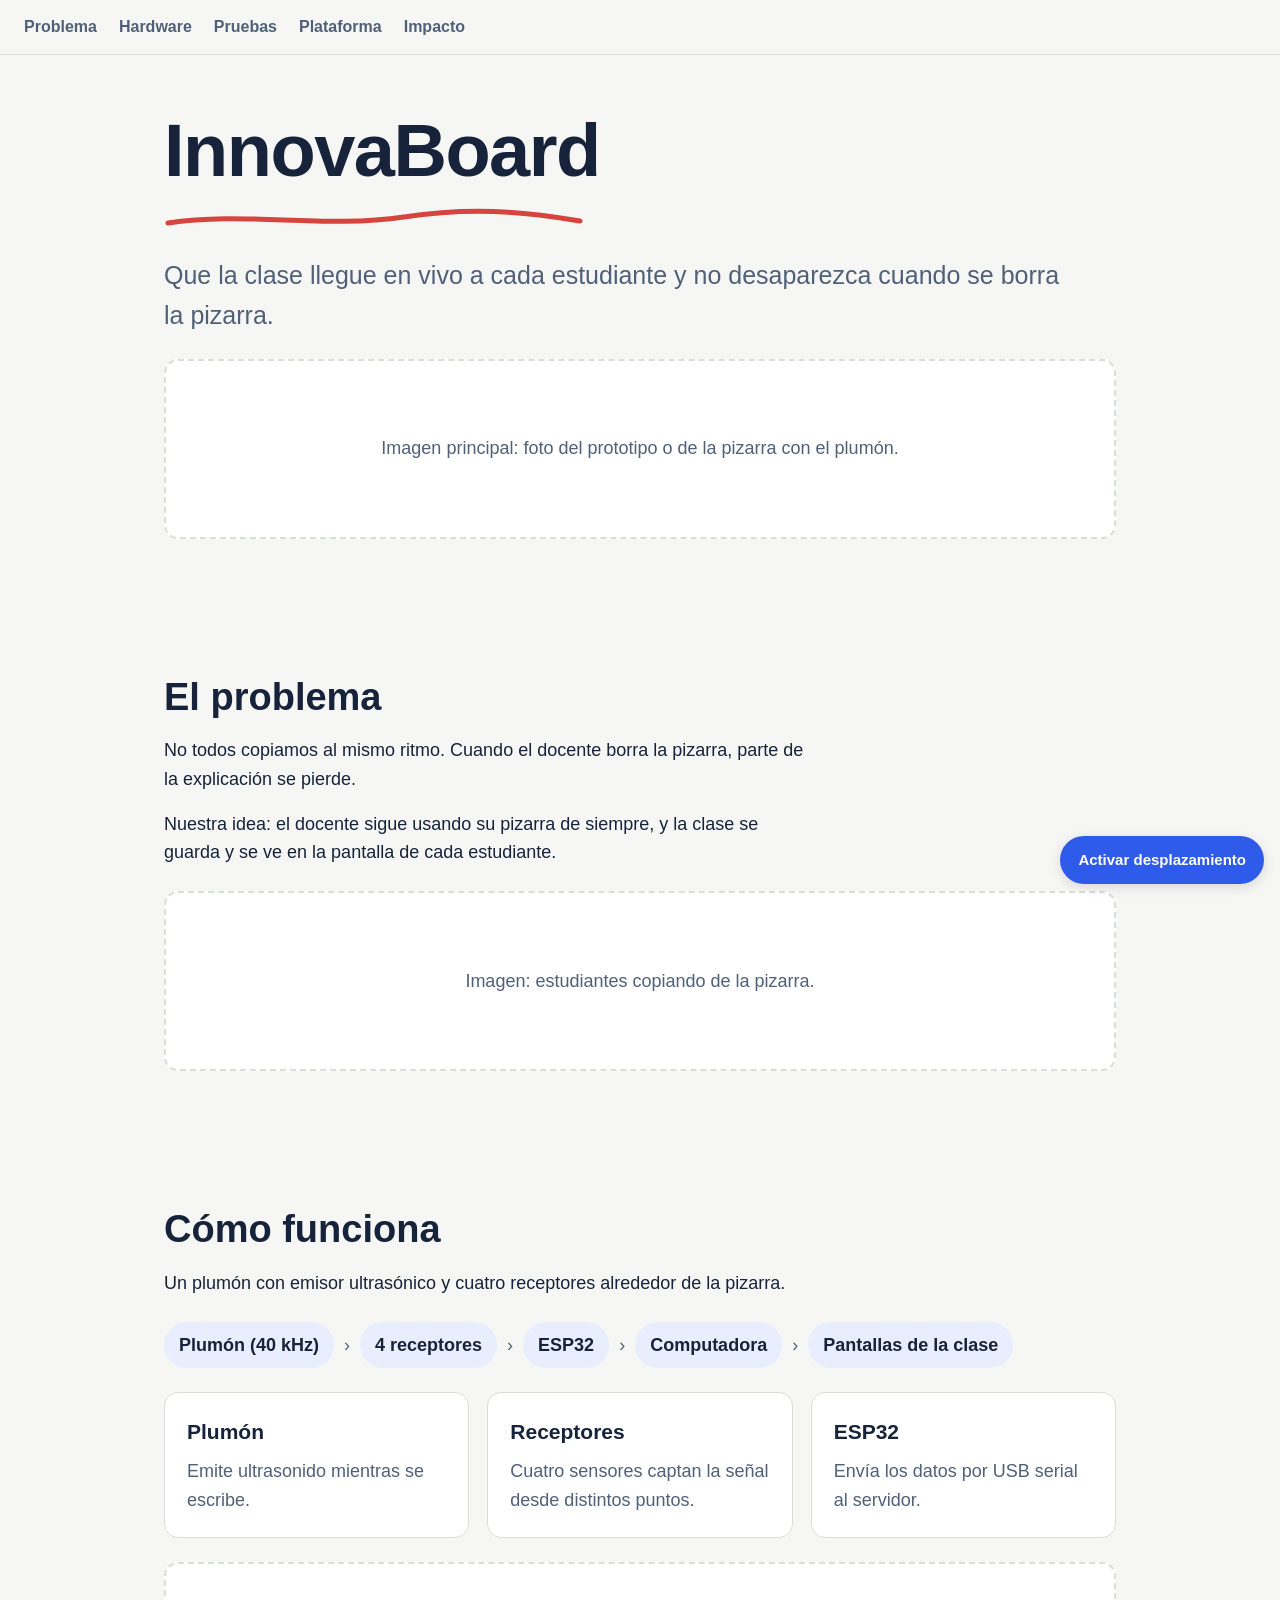
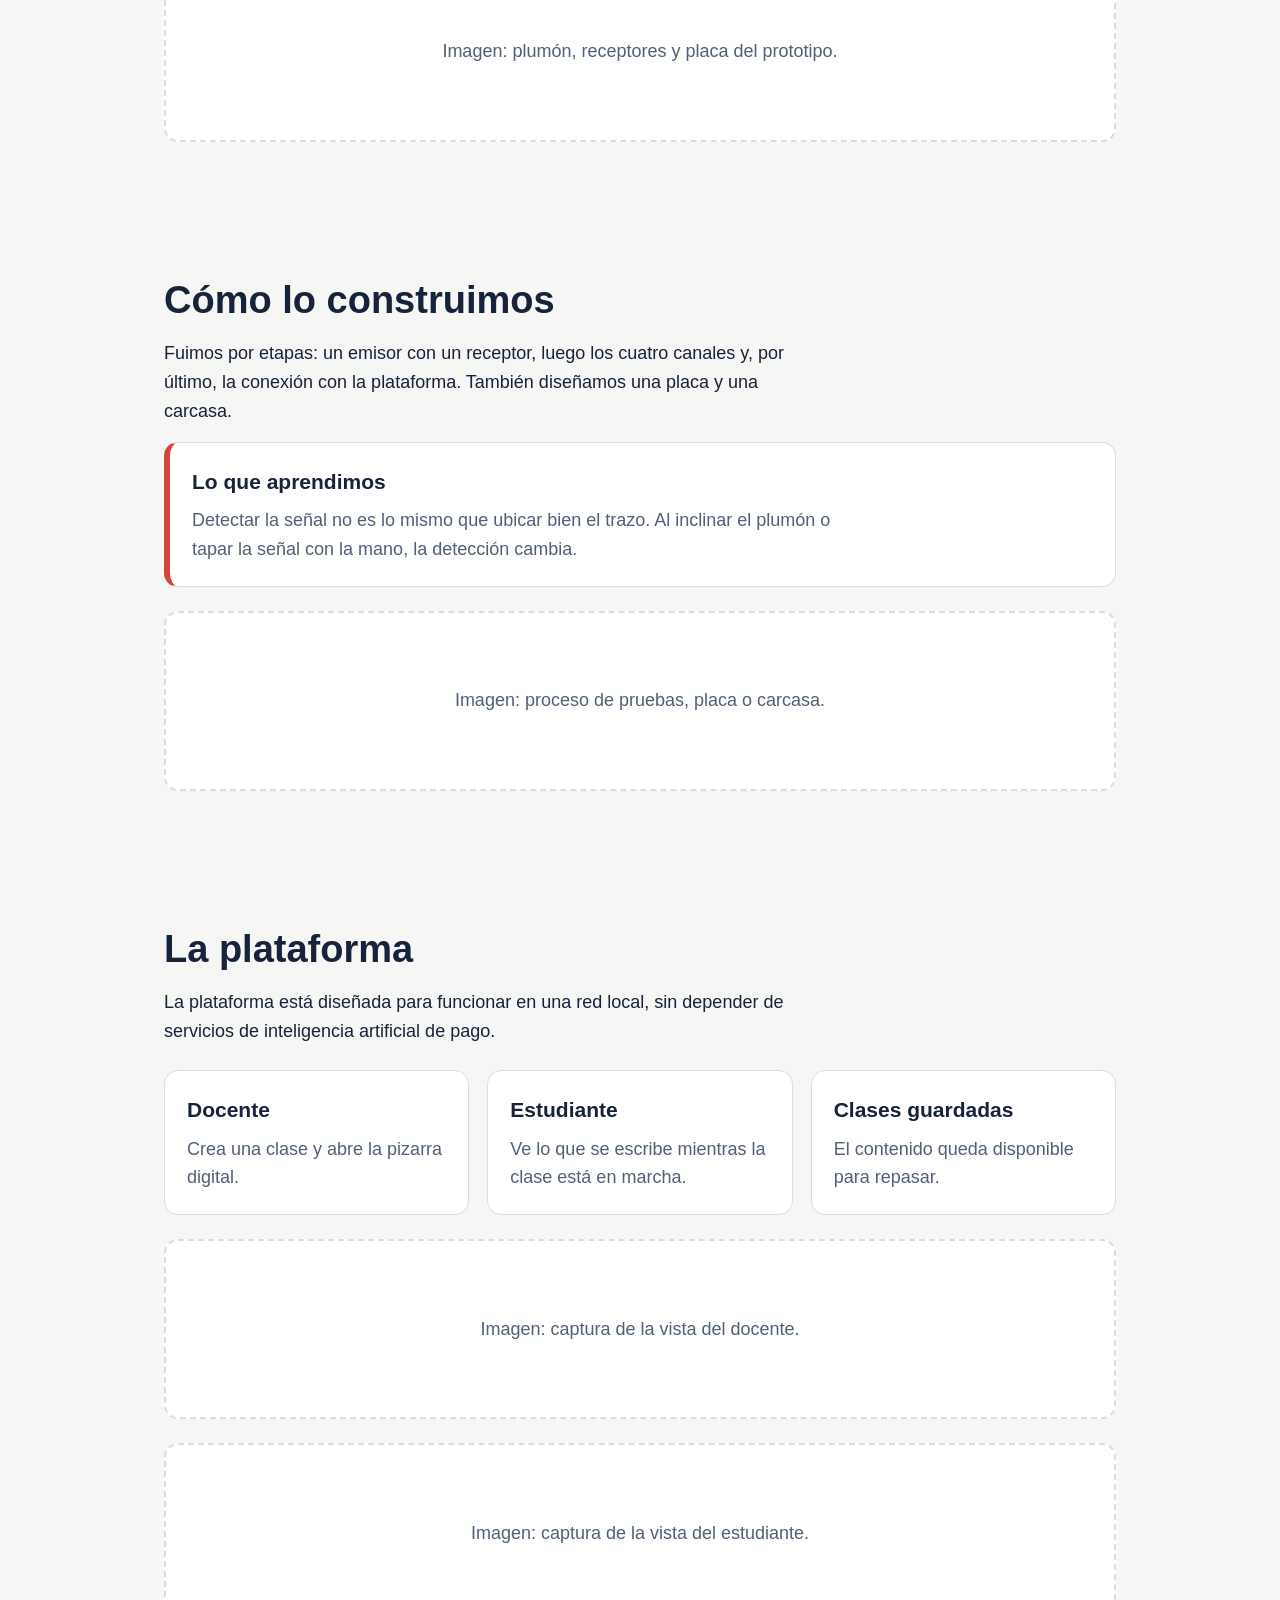
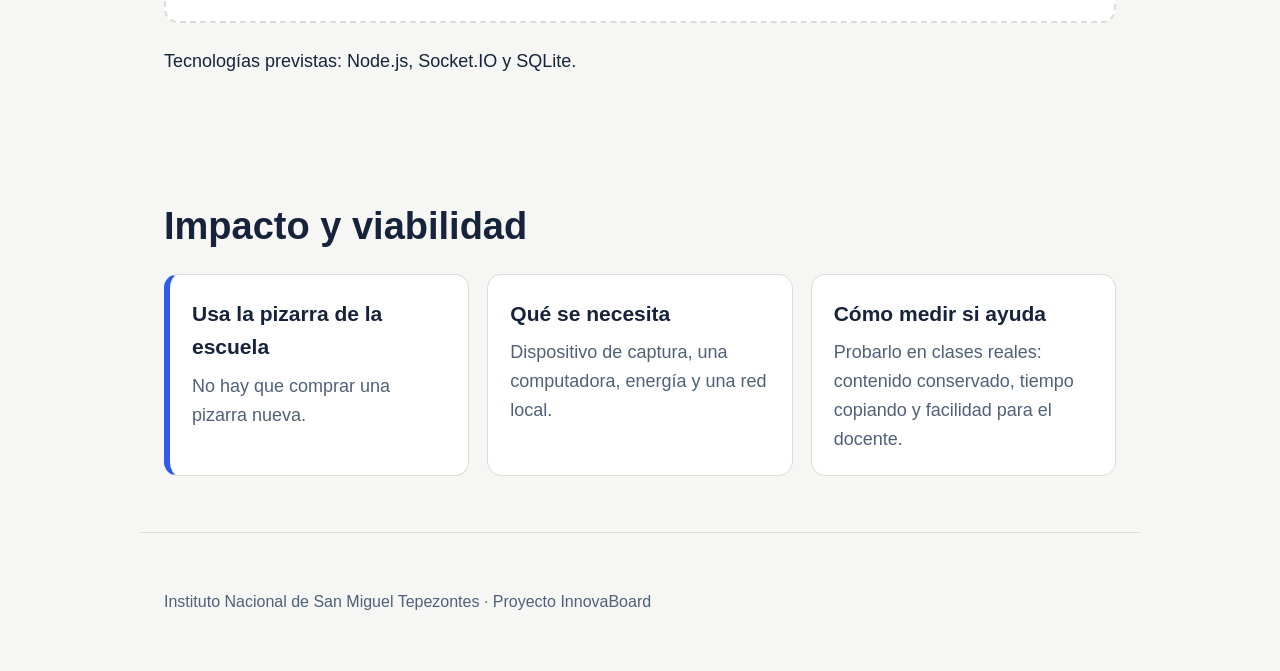
<file: index (2).html>
<!DOCTYPE html>
<html lang="es" data-theme="light">
<head>
  <meta charset="UTF-8">
  <meta name="viewport" content="width=device-width, initial-scale=1">
  <meta name="theme-color" content="#F6F7F4">
  <meta name="description" content="InnovaBoard: una propuesta educativa para conservar y compartir lo escrito en la pizarra.">
  <title>InnovaBoard | Proyecto educativo</title>

  <style>
    :root {
      color-scheme: light;
      --bg: #F6F7F4;
      --surface: #FFFFFF;
      --ink: #17233A;
      --muted: #506078;
      --line: #D9DED6;
      --blue: #2F5BEA;
      --red: #D6453D;
      --soft: #E8EEFD;
    }

    * {
      box-sizing: border-box;
    }

    html {
      scroll-behavior: smooth;
      scroll-padding-top: 70px;
    }

    body {
      margin: 0;
      background: var(--bg);
      color: var(--ink);
      font-family: Arial, Helvetica, sans-serif;
      font-size: 18px;
      line-height: 1.6;
      overflow-wrap: break-word;
    }

    nav {
      position: sticky;
      top: 0;
      z-index: 10;
      display: flex;
      flex-wrap: wrap;
      gap: 12px 22px;
      padding: 14px 24px;
      background: var(--bg);
      border-bottom: 1px solid var(--line);
    }

    nav a {
      color: var(--muted);
      text-decoration: none;
      font-size: 16px;
      font-weight: 700;
    }

    nav a:hover,
    nav a:focus-visible {
      color: var(--blue);
      text-decoration: underline;
    }

    header,
    section,
    footer {
      width: 100%;
      max-width: 1000px;
      margin: 0 auto;
      padding: 56px 24px;
    }

    h1 {
      margin: 0 0 16px;
      font-size: clamp(42px, 8vw, 74px);
      line-height: 1.08;
      letter-spacing: -1.5px;
    }

    h2 {
      margin: 0 0 16px;
      font-size: clamp(28px, 5vw, 38px);
      line-height: 1.2;
    }

    h3 {
      margin: 0 0 8px;
      font-size: 21px;
    }

    p {
      max-width: 65ch;
      margin: 0 0 16px;
    }

    .lead {
      color: var(--muted);
      font-size: clamp(20px, 3vw, 25px);
    }

    .stroke {
      display: block;
      width: min(420px, 90%);
      height: 24px;
      margin-bottom: 24px;
    }

    .stroke path {
      fill: none;
      stroke: var(--red);
      stroke-width: 5;
      stroke-linecap: round;
      stroke-dasharray: 420;
      stroke-dashoffset: 0;
    }

    .img {
      display: flex;
      align-items: center;
      justify-content: center;
      min-height: 180px;
      margin: 24px 0;
      padding: 24px;
      border: 2px dashed var(--line);
      border-radius: 14px;
      background: var(--surface);
      color: var(--muted);
      text-align: center;
    }

    .grid {
      display: grid;
      grid-template-columns: repeat(
        auto-fit, minmax(min(100%, 220px), 1fr)
      );
      gap: 18px;
      margin-top: 24px;
    }

    .card {
      min-width: 0;
      padding: 22px;
      border: 1px solid var(--line);
      border-radius: 14px;
      background: var(--surface);
    }

    .card p {
      margin-bottom: 0;
      color: var(--muted);
    }

    .flow {
      display: flex;
      flex-wrap: wrap;
      align-items: center;
      gap: 10px;
      margin: 24px 0;
    }

    .flow span {
      padding: 9px 15px;
      border-radius: 999px;
      background: var(--soft);
      font-weight: 700;
    }

    .flow i {
      color: var(--muted);
      font-style: normal;
    }

    .todo {
      border-left: 6px solid var(--red);
    }

    .ok {
      border-left: 6px solid var(--blue);
    }

    footer {
      border-top: 1px solid var(--line);
      color: var(--muted);
      font-size: 16px;
    }

    #auto {
      position: fixed;
      right: 16px;
      bottom: 16px;
      z-index: 20;
      padding: 12px 18px;
      border: 0;
      border-radius: 999px;
      background: var(--blue);
      color: white;
      font: inherit;
      font-size: 15px;
      font-weight: 700;
      cursor: pointer;
      box-shadow: 0 3px 12px #00000020;
    }

    #auto:focus-visible {
      outline: 3px solid var(--ink);
      outline-offset: 3px;
    }

    @media (max-width: 480px) {
      header,
      section {
        padding: 40px 18px;
      }

      nav {
        padding: 12px 18px;
      }

      .flow i {
        display: none;
      }

      #auto {
        right: 12px;
        bottom: 12px;
      }
    }

    @media (prefers-reduced-motion: reduce) {
      html {
        scroll-behavior: auto;
      }
    }
  </style>
</head>

<body>

  <nav aria-label="Navegación principal">
    <a href="#problema">Problema</a>
    <a href="#hardware">Hardware</a>
    <a href="#pruebas">Pruebas</a>
    <a href="#plataforma">Plataforma</a>
    <a href="#impacto">Impacto</a>
  </nav>

  <header>
    <h1>InnovaBoard</h1>

    <svg class="stroke" viewBox="0 0 420 24"
         preserveAspectRatio="none" aria-hidden="true">
      <path d="M4 16 C80 4 160 22 240 10 S380 8 416 14"/>
    </svg>

    <p class="lead">
      Que la clase llegue en vivo a cada estudiante y no desaparezca
      cuando se borra la pizarra.
    </p>

    <div class="img">
      Imagen principal: foto del prototipo o de la pizarra con el plumón.
    </div>
  </header>

  <main>
    <section id="problema">
      <h2>El problema</h2>

      <p>
        No todos copiamos al mismo ritmo. Cuando el docente borra
        la pizarra, parte de la explicación se pierde.
      </p>

      <p>
        Nuestra idea: el docente sigue usando su pizarra de siempre,
        y la clase se guarda y se ve en la pantalla de cada estudiante.
      </p>

      <div class="img">
        Imagen: estudiantes copiando de la pizarra.
      </div>
    </section>

    <section id="hardware">
      <h2>Cómo funciona</h2>

      <p>
        Un plumón con emisor ultrasónico y cuatro receptores
        alrededor de la pizarra.
      </p>

      <div class="flow">
        <span>Plumón (40 kHz)</span>
        <i>›</i>
        <span>4 receptores</span>
        <i>›</i>
        <span>ESP32</span>
        <i>›</i>
        <span>Computadora</span>
        <i>›</i>
        <span>Pantallas de la clase</span>
      </div>

      <div class="grid">
        <article class="card">
          <h3>Plumón</h3>
          <p>Emite ultrasonido mientras se escribe.</p>
        </article>

        <article class="card">
          <h3>Receptores</h3>
          <p>Cuatro sensores captan la señal desde distintos puntos.</p>
        </article>

        <article class="card">
          <h3>ESP32</h3>
          <p>Envía los datos por USB serial al servidor.</p>
        </article>
      </div>

      <div class="img">
        Imagen: plumón, receptores y placa del prototipo.
      </div>
    </section>

    <section id="pruebas">
      <h2>Cómo lo construimos</h2>

      <p>
        Fuimos por etapas: un emisor con un receptor, luego los
        cuatro canales y, por último, la conexión con la plataforma.
        También diseñamos una placa y una carcasa.
      </p>

      <article class="card todo">
        <h3>Lo que aprendimos</h3>
        <p>
          Detectar la señal no es lo mismo que ubicar bien el trazo.
          Al inclinar el plumón o tapar la señal con la mano,
          la detección cambia.
        </p>
      </article>

      <div class="img">
        Imagen: proceso de pruebas, placa o carcasa.
      </div>
    </section>

    <section id="plataforma">
      <h2>La plataforma</h2>

      <p>
        La plataforma está diseñada para funcionar en una red local,
        sin depender de servicios de inteligencia artificial de pago.
      </p>

      <div class="grid">
        <article class="card">
          <h3>Docente</h3>
          <p>Crea una clase y abre la pizarra digital.</p>
        </article>

        <article class="card">
          <h3>Estudiante</h3>
          <p>Ve lo que se escribe mientras la clase está en marcha.</p>
        </article>

        <article class="card">
          <h3>Clases guardadas</h3>
          <p>El contenido queda disponible para repasar.</p>
        </article>
      </div>

      <div class="img">
        Imagen: captura de la vista del docente.
      </div>

      <div class="img">
        Imagen: captura de la vista del estudiante.
      </div>

      <p> Tecnologías previstas: Node.js, Socket.IO y SQLite.</p>
    </section>

    <section id="impacto">
      <h2>Impacto y viabilidad</h2>

      <div class="grid">
        <article class="card ok">
          <h3>Usa la pizarra de la escuela</h3>
          <p>No hay que comprar una pizarra nueva.</p>
        </article>

        <article class="card">
          <h3>Qué se necesita</h3>
          <p>
            Dispositivo de captura, una computadora, energía
            y una red local.
          </p>
        </article>

        <article class="card">
          <h3>Cómo medir si ayuda</h3>
          <p>
            Probarlo en clases reales: contenido conservado,
            tiempo copiando y facilidad para el docente.
          </p>
        </article>
      </div>
    </section>
  </main>

  <footer>
    Instituto Nacional de San Miguel Tepezontes · Proyecto InnovaBoard
  </footer>

  <button id="auto" type="button"
          aria-pressed="false">
    Activar desplazamiento
  </button>

  <script>
    (() => {
      "use strict";

      function init() {
        const button = document.getElementById("auto");

        if (!button) return;

        let timer = null;
        let busy = false;

        function stop() {
          if (timer !== null) {
            clearInterval(timer);
            timer = null;
          }

          busy = false;
          button.textContent = "Activar desplazamiento";
          button.setAttribute("aria-pressed", "false");
        }

        function step() {
          const maxScroll =
            document.documentElement.scrollHeight -
            window.innerHeight;

          if (window.scrollY >= maxScroll - 5) {
            stop();
            return;
          }

          if (busy) return;

          busy = true;

          window.scrollBy({
            top: 250,
            behavior: "smooth"
          });

          setTimeout(() => {
            busy = false;
          }, 800);
        }

        function start() {
          if (timer !== null) return;

          button.textContent = "Pausar desplazamiento";
          button.setAttribute("aria-pressed", "true");

          timer = setInterval(step, 3000);
        }

        button.addEventListener("click", () => {
          if (timer !== null) {
            stop();
          } else {
            start();
          }
        });

        ["wheel", "touchstart", "keydown"].forEach(eventName => {
          window.addEventListener(eventName, event => {
            if (eventName === "keydown" &&
                !["ArrowDown", "ArrowUp", "PageDown",
                  "PageUp", "Home", "End", " "].includes(event.key)) {
              return;
            }

            stop();
          }, { passive: true });
        });
      }

      if (document.readyState === "loading") {
        document.addEventListener("DOMContentLoaded", init);
      } else {
        init();
      }
    })();
  </script>

</body>
</html>
</file>
